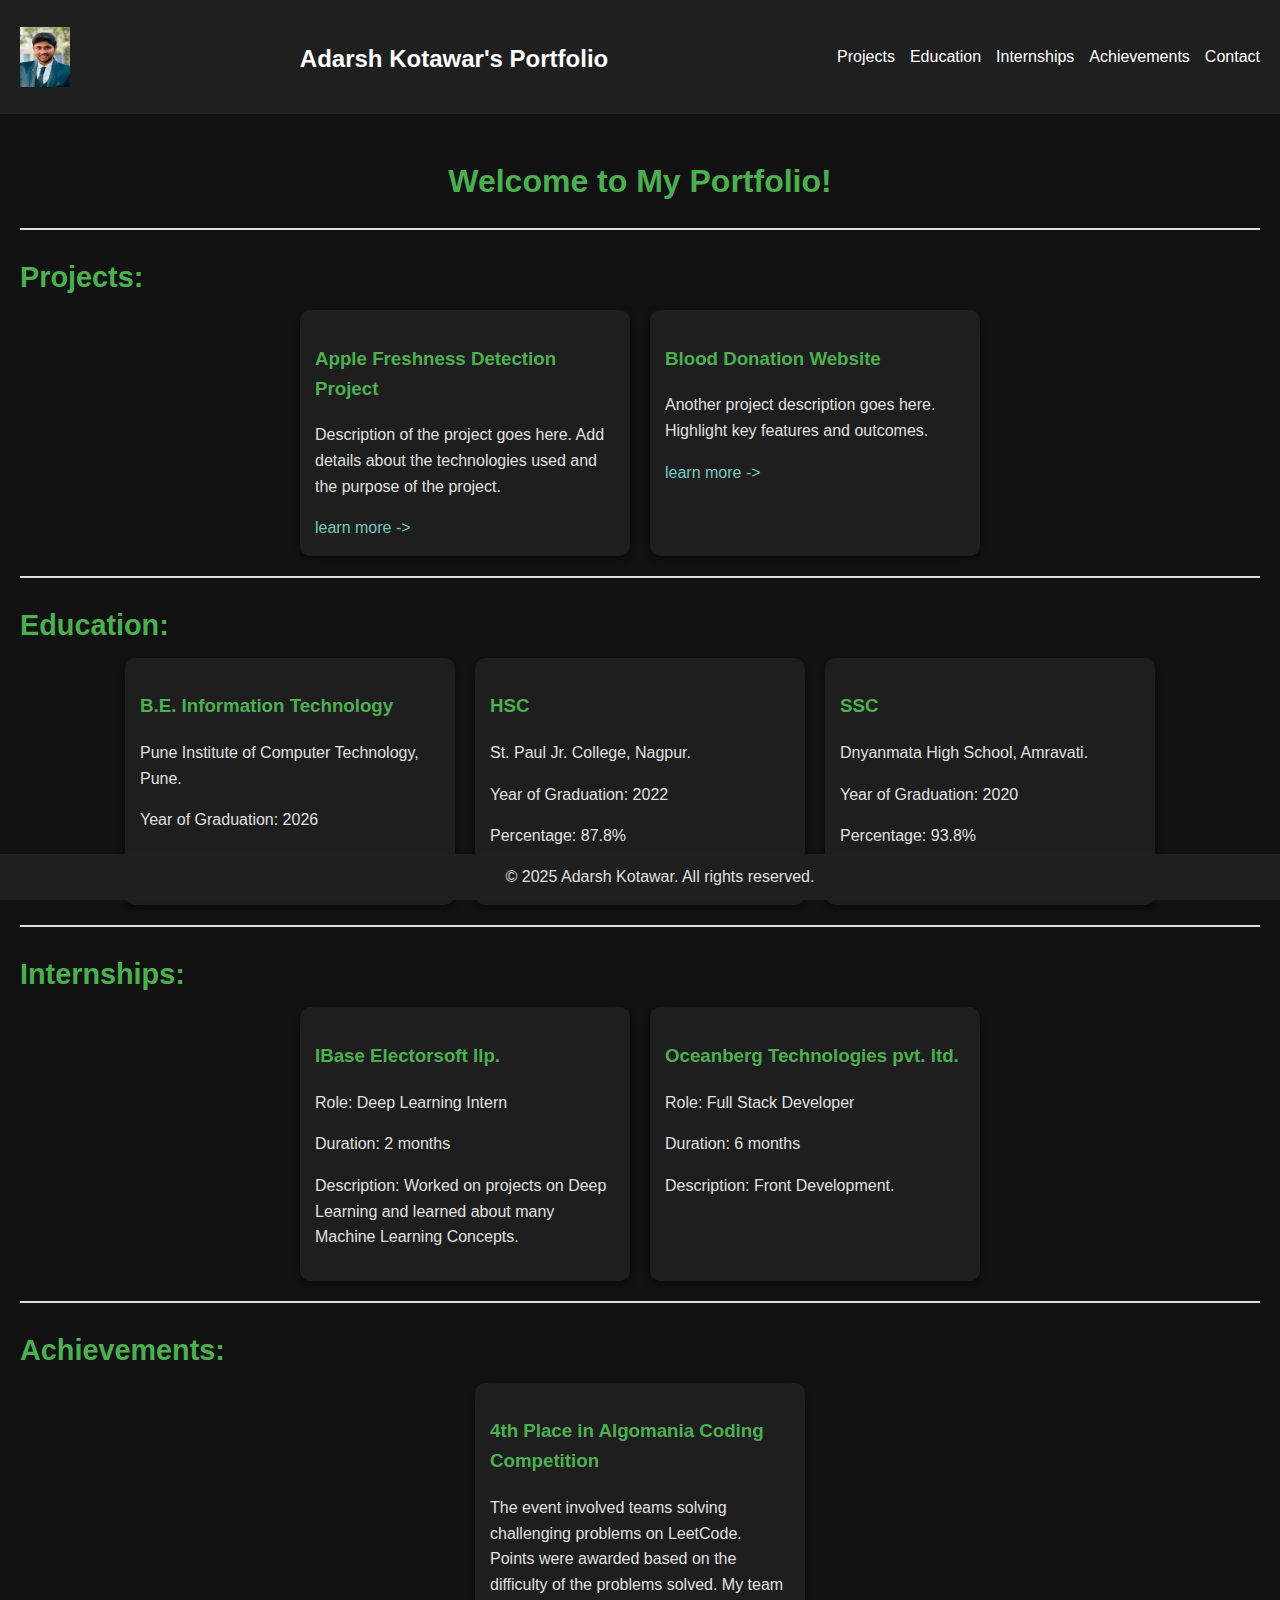
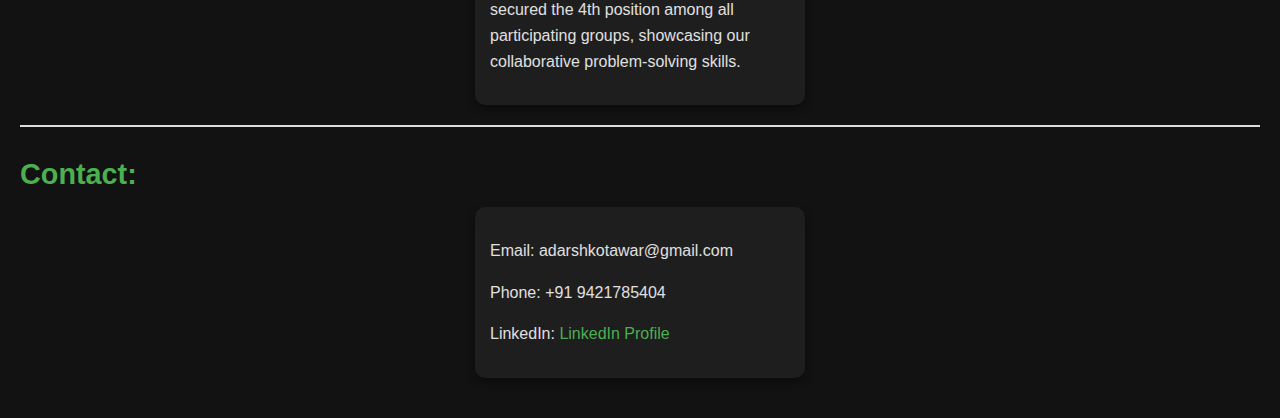
<file: Assign1a/index.html>
<!DOCTYPE html>
<html lang="en">
<head>
    <meta charset="UTF-8">
    <meta name="viewport" content="width=device-width, initial-scale=1.0">
    <title>Portfolio</title>
    <!DOCTYPE html>
<html lang="en">
<head>
    <meta charset="UTF-8">
    <meta name="viewport" content="width=device-width, initial-scale=1.0">
    <title>Portfolio</title>
    <style>
        body {
            margin: 0;
            font-family: Arial, sans-serif;
            line-height: 1.6;
            background-color: #121212; /* Dark background */
            color: #e0e0e0; /* Light text */
        }

        /* Navbar */
        nav {
            background-color: #1f1f1f; /* Darker background for navbar */
            padding: 10px 20px;
            display: flex;
            justify-content: space-between;
            align-items: center;
            position: sticky;
            top: 0;
            z-index: 1000;
        }

        nav img {
            width: 50px;
            height: 60px;
            margin-right: 1px;
        }

        nav h1 a {
            color: #ffffff; /* White text */
            font-size: 1.5rem;
            margin: 0;
            text-decoration: none;
        }

        nav h1 a:hover {
            text-decoration: underline;
        }

        ul {
            list-style: none;
            margin: 0;
            padding: 0;
            display: flex;
            gap: 15px;
        }

        ul li a {
            color: #ffffff; /* White text */
            text-decoration: none;
            font-size: 1rem;
        }

        ul li a:hover {
            text-decoration: underline;
        }

        /* Main Content */
        .container {
            padding: 20px;
        }

        .project-card,
        .education-card,
        .internship-card,
        .contact-card,
        .achievement-card {
            background: #1e1e1e; /* Dark card background */
            box-shadow: 0 4px 8px rgba(0, 0, 0, 0.4); /* Softer shadow */
            border-radius: 10px;
            width: 300px;
            padding: 15px;
            text-align: left;
            transition: transform 0.3s ease, box-shadow 0.3s ease;
            color: #e0e0e0; /* Light text */
        }

        .project-card:hover,
        .education-card:hover,
        .internship-card:hover,
        .contact-card:hover,
        .achievement-card:hover {
            transform: scale(1.05);
            box-shadow: 0 8px 16px rgba(0, 0, 0, 0.6); /* Highlight shadow */
        }

        .project-card a,
        .contact-card a {
            color: #76c7c0; /* Accent color */
            text-decoration: none;
            transition: color 0.3s ease;
        }

        .project-card a:hover,
        .contact-card a:hover {
            color: #4caf50; /* Hover accent */
        }

        /* Footer */
        footer {
            background-color: #1f1f1f; /* Darker footer background */
            color: #e0e0e0; /* Light text */
            text-align: center;
            padding: 10px 20px;
            position: fixed;
            bottom: 0;
            width: 100%;
        }

        footer a {
            color: #76c7c0; /* Accent color */
            text-decoration: none;
        }

        footer a:hover {
            text-decoration: underline;
        }
    </style>
</head>
<body>

    <!-- Navbar -->
    <nav>
        <img src="profile_image.jpg" alt="Adarsh Kotawar">
        <h1><a href="index.html">Adarsh Kotawar's Portfolio</a></h1>
        <ul>
            <li><a href="#projects">Projects</a></li>
            <li><a href="#education">Education</a></li>
            <li><a href="#internships">Internships</a></li>
            <li><a href="#achievements">Achievements</a></li>
            <li><a href="#contact">Contact</a></li>
        </ul>
    </nav>

    <!-- Main Content -->
    <div class="container">
        <h1 style="color: #4CAF50; text-align: center;">Welcome to My Portfolio!</h1>

        <hr style="border: 1px solid #ddd; margin: 20px 0;">

        <h2 id="projects" style="color: #4CAF50; font-size: 1.8rem; margin-bottom: 10px;">Projects:</h2>
        <div style="display: flex; flex-wrap: wrap; justify-content: center; gap: 20px; margin-bottom: 20px;">
            <div class="project-card">
                <h3 style="color: #4CAF50;">Apple Freshness Detection Project</h3>
                <p style="color: #e0e0e0;">Description of the project goes here. Add details about the technologies used and the purpose of the project.</p>
                <a href="project1.html">learn more -></a>
            </div>
            <div class="project-card">
                <h3 style="color: #4CAF50;">Blood Donation Website</h3>
                <p style="color: #e0e0e0;">Another project description goes here. Highlight key features and outcomes.</p>
                <a href="project2.html">learn more -></a>
            </div>
        </div>

        <hr style="border: 1px solid #ddd; margin: 20px 0;">

        <h2 id="education" style="color: #4CAF50; font-size: 1.8rem; margin-bottom: 10px;">Education:</h2>
        <div style="display: flex; flex-wrap: wrap; justify-content: center; gap: 20px; margin-bottom: 20px;">
            <div class="education-card">
                <h3 style="color: #4CAF50;">B.E. Information Technology</h3>
                <p style="color: #e0e0e0;">Pune Institute of Computer Technology, Pune.</p>
                <p style="color: #e0e0e0;">Year of Graduation: 2026</p>
                <p style="color: #e0e0e0;">CGPA: 8.69/10</p>
            </div>
            <div class="education-card">
                <h3 style="color: #4CAF50;">HSC</h3>
                <p style="color: #e0e0e0;">St. Paul Jr. College, Nagpur.</p>
                <p style="color: #e0e0e0;">Year of Graduation: 2022</p>
                <p style="color: #e0e0e0;">Percentage: 87.8%</p>
            </div>
            <div class="education-card">
                <h3 style="color: #4CAF50;">SSC</h3>
                <p style="color: #e0e0e0;">Dnyanmata High School, Amravati.</p>
                <p style="color: #e0e0e0;">Year of Graduation: 2020</p>
                <p style="color: #e0e0e0;">Percentage: 93.8%</p>
            </div>
        </div>

        <hr style="border: 1px solid #ddd; margin: 20px 0;">

        <h2 id="internships" style="color: #4CAF50;; font-size: 1.8rem; margin-bottom: 10px;">Internships:</h2>
        <div style="display: flex; flex-wrap: wrap; justify-content: center; gap: 20px; margin-bottom: 20px;">
            <div class="internship-card">
                <h3 style="color: #4CAF50;">IBase Electorsoft llp.</h3>
                <p style="color: #e0e0e0;">Role: Deep Learning Intern</p>
                <p style="color: #e0e0e0;">Duration: 2 months</p>
                <p style="color: #e0e0e0;">Description: Worked on projects on Deep Learning and learned about many Machine Learning Concepts.</p>
            </div>
            <div class="internship-card">
                <h3 style="color: #4CAF50;">Oceanberg Technologies pvt. ltd.</h3>
                <p style="color: #e0e0e0;">Role: Full Stack Developer</p>
                <p style="color: #e0e0e0;">Duration: 6 months</p>
                <p style="color: #e0e0e0;">Description: Front Development.</p>
            </div>
        </div>

        <hr style="border: 1px solid #ddd; margin: 20px 0;">

        <h2 id="achievements" style="color: #4CAF50; font-size: 1.8rem; margin-bottom: 10px;">Achievements:</h2>
        <div style="display: flex; flex-wrap: wrap; justify-content: center; gap: 20px; margin-bottom: 20px;">
            <div class="achievement-card">
                <h3 style="color: #4CAF50;">4th Place in Algomania Coding Competition</h3>
                <p style="color: #e0e0e0;">The event involved teams solving challenging problems on LeetCode. Points were awarded based on the difficulty of the problems solved. My team secured the 4th position among all participating groups, showcasing our collaborative problem-solving skills.</p>
            </div>
        </div>
        

        <hr style="border: 1px solid #ddd; margin: 20px 0;">

        <h2 id="contact" style="color: #4CAF50; font-size: 1.8rem; margin-bottom: 10px;">Contact:</h2>
        <div style="display: flex; flex-wrap: wrap; justify-content: center; gap: 20px; margin-bottom: 20px;">
            <div class="contact-card">
                <p style="color: #e0e0e0;">Email: adarshkotawar@gmail.com</p>
                <p style="color: #e0e0e0;">Phone: +91 9421785404</p>
                <p style="color: #e0e0e0;">LinkedIn: <a href="https://www.linkedin.com/in/adarsh-kotawar-3745a1259?utm_source=share&utm_campaign=share_via&utm_content=profile&utm_medium=ios_app" style="color: #4CAF50;">LinkedIn Profile</a></p>
            </div>
        </div>
    </div>

    <!-- Footer -->
    <footer>
        &copy; 2025 Adarsh Kotawar. All rights reserved.
    </footer>

</body>
</html>
</file>
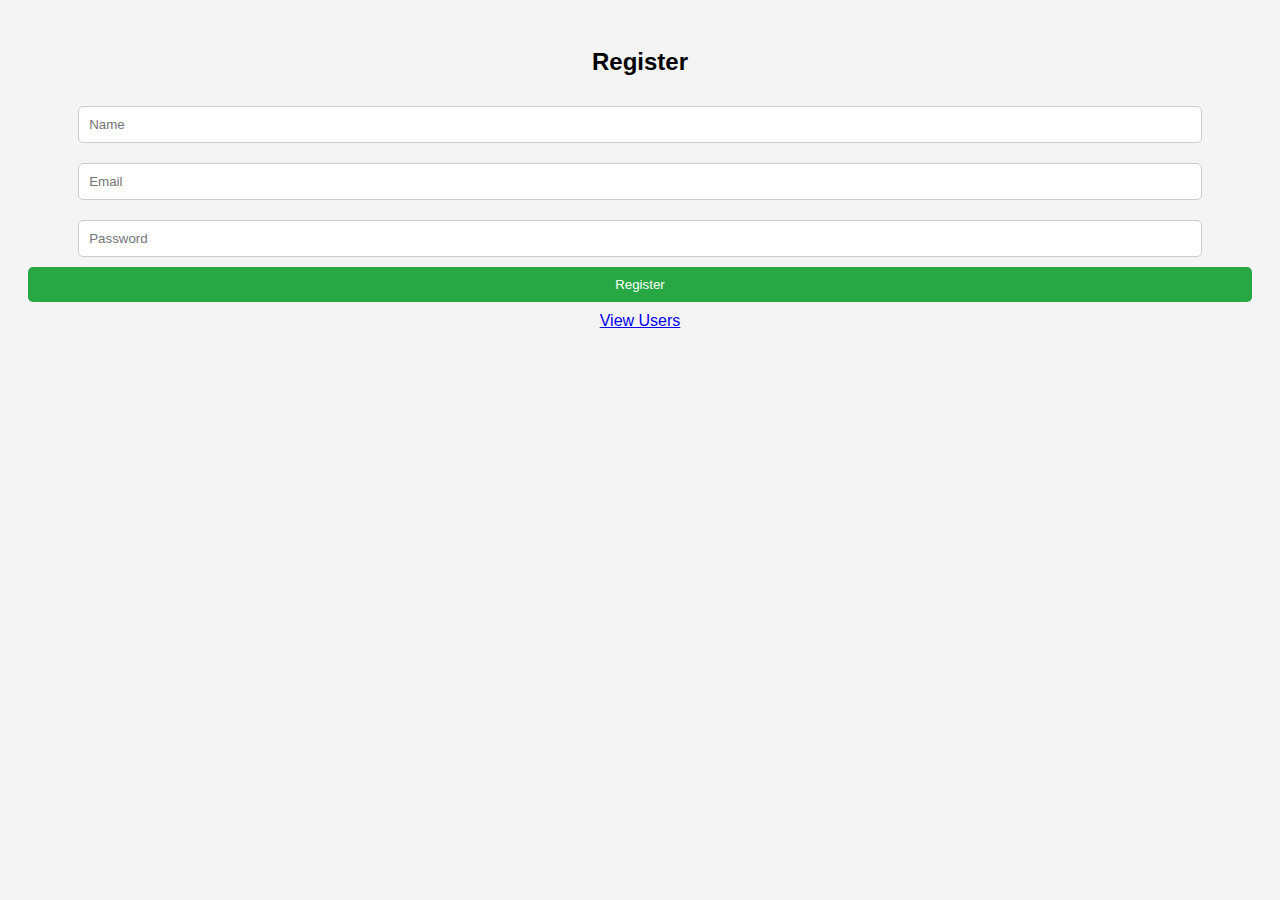
<file: Assign1b/index.html>
<!DOCTYPE html>
<html lang="en">
<head>
    <meta charset="UTF-8">
    <meta name="viewport" content="width=device-width, initial-scale=1.0">
    <link rel="stylesheet" href="styles.css">
    <title>User Registration</title>
    <script defer src="script.js"></script>
</head>
<body>
    <h2>Register</h2>
    <form id="registrationForm">
        <input type="text" id="name" placeholder="Name" required><br>
        <input type="email" id="email" placeholder="Email" required><br>
        <input type="password" id="password" placeholder="Password" required><br>
        <button type="submit">Register</button>
    </form>
    <a href="users.html">View Users</a>
</body>
</html>
</file>
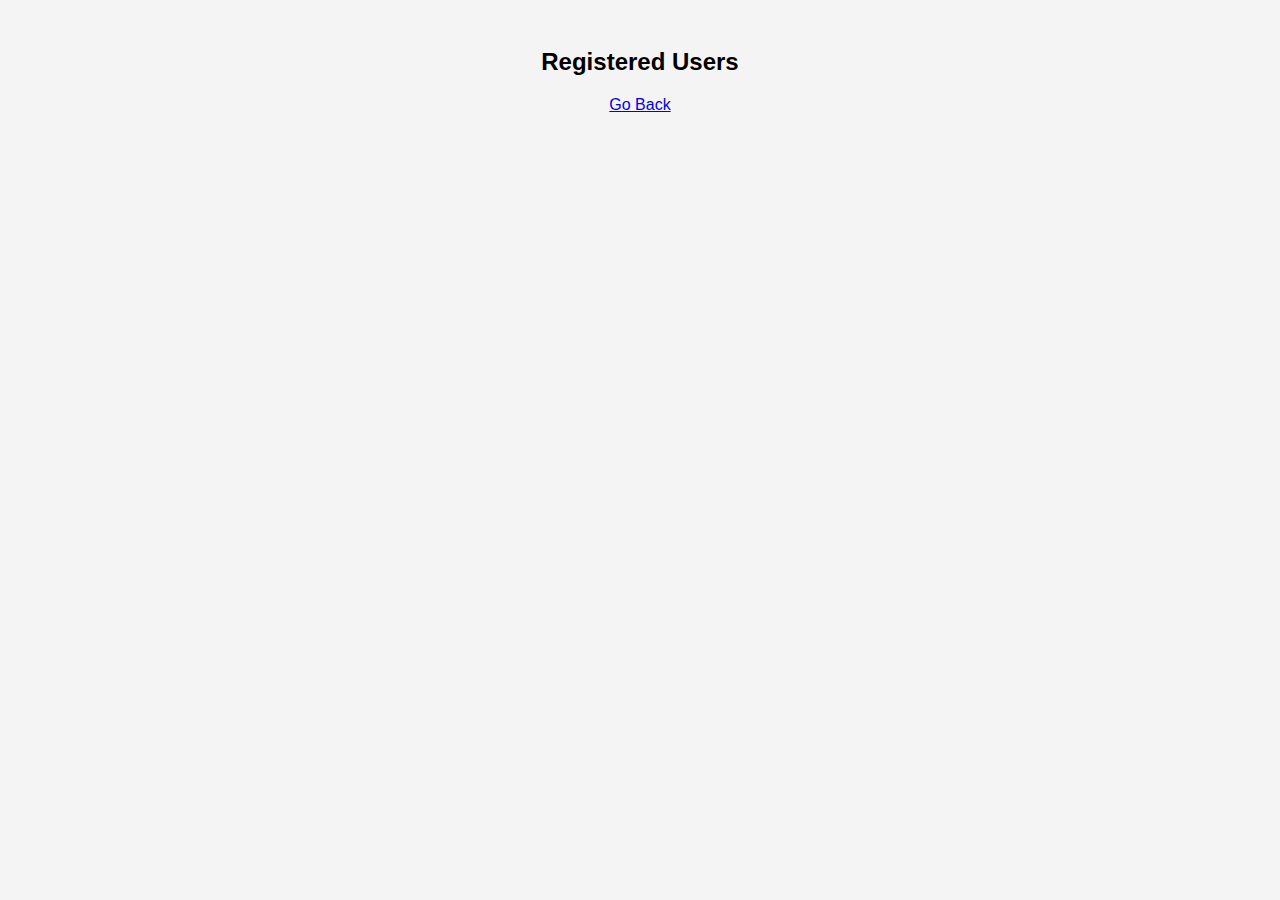
<file: Assign1b/users.html>
<!DOCTYPE html>
<html lang="en">
<head>
    <meta charset="UTF-8">
    <meta name="viewport" content="width=device-width, initial-scale=1.0">
    <title>Registered Users</title>
    <link rel="stylesheet" href="styles.css">
    <script defer src="users.js"></script>
</head>
<body>
    <h2>Registered Users</h2>
    <ul id="userList"></ul>
    <a href="index.html">Go Back</a>
</body>
</html>
</file>
<file: Assign1b/styles.css>
body {
    font-family: Arial, sans-serif;
    background-color: #f4f4f4;
    text-align: center;
    padding: 20px;
}

.container {
    background: white;
    padding: 20px;
    margin: auto;
    width: 300px;
    border-radius: 10px;
    box-shadow: 0 0 10px rgba(0, 0, 0, 0.1);
}

input {
    width: 90%;
    padding: 10px;
    margin: 10px 0;
    border: 1px solid #ccc;
    border-radius: 5px;
}

button {
    background-color: #28a745;
    color: white;
    padding: 10px;
    border: none;
    border-radius: 5px;
    cursor: pointer;
    width: 100%;
}

button:hover {
    background-color: #218838;
}

a {
    display: block;
    margin-top: 10px;
}
</file>
